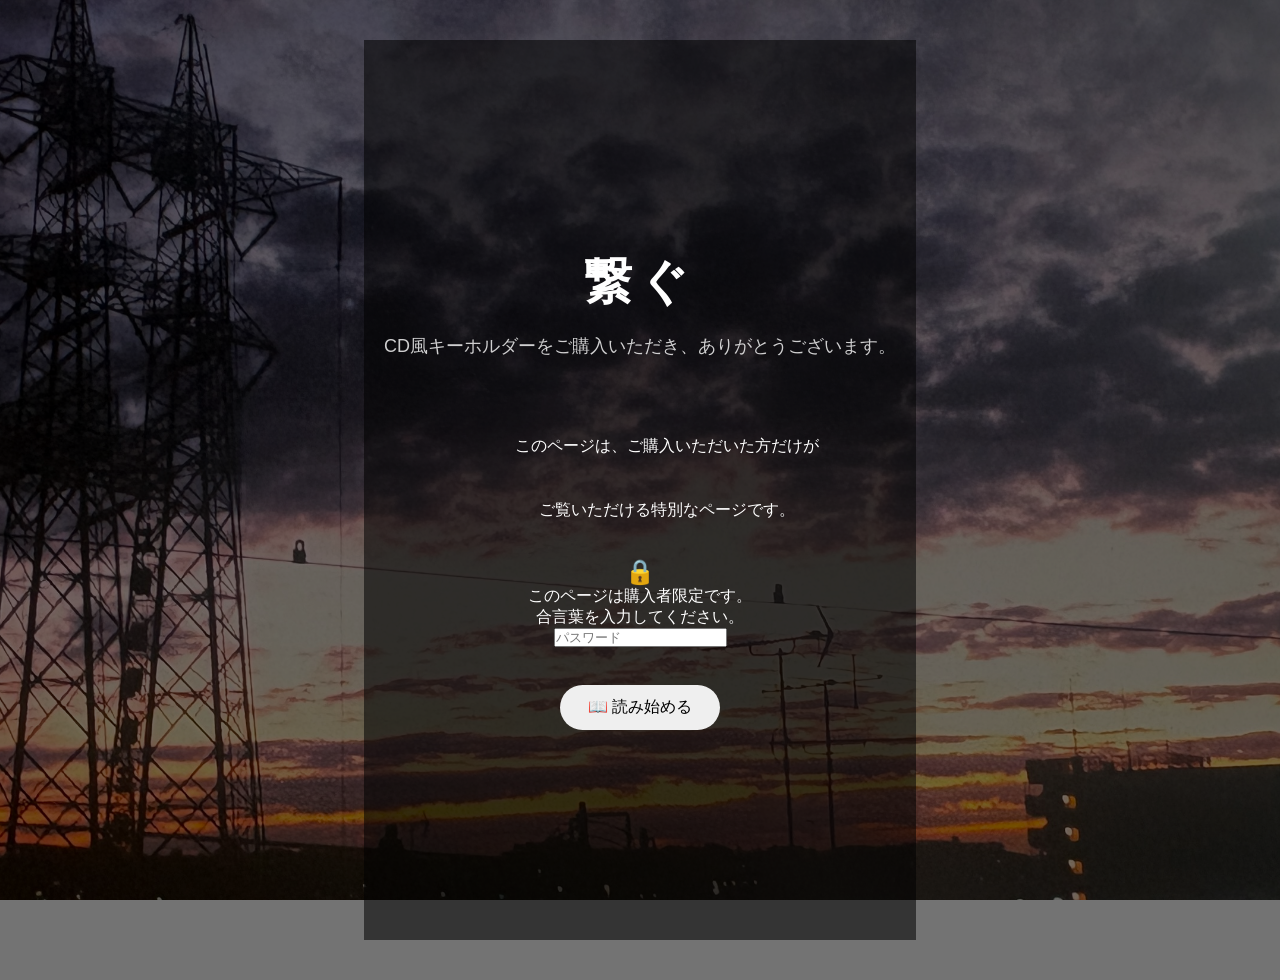
<file: index.html>
<!DOCTYPE html>
<html lang="ja">

<head>
    <meta charset="UTF-8">
    <meta name="viewport" content="width=device-width, initial-scale=1.0">
    <title>繋ぐ</title>
    <link rel="stylesheet" href="style.css">
</head>

<body>

<div class="overlay">

<div class="overlay">

    <div class="hero">

        <h1>繋ぐ</h1>

        <p class="subtitle">
            CD風キーホルダーをご購入いただき、ありがとうございます。
        </p>

        <p class="message">
            このページは、ご購入いただいた方だけが<br>
            ご覧いただける特別なページです。
        </p>

        <div class="password-box">

            <h2>🔒 </h2>

            <p>
                このページは購入者限定です。<br>
                合言葉を入力してください。
            </p>

            <input
                type="password"
                id="password"
                placeholder="パスワード">

            <br><br>

            <button onclick="checkPassword()">
                📖 読み始める
            </button>

        </div>

    </div>

</div>

<script src="script.js"></script>
</file>
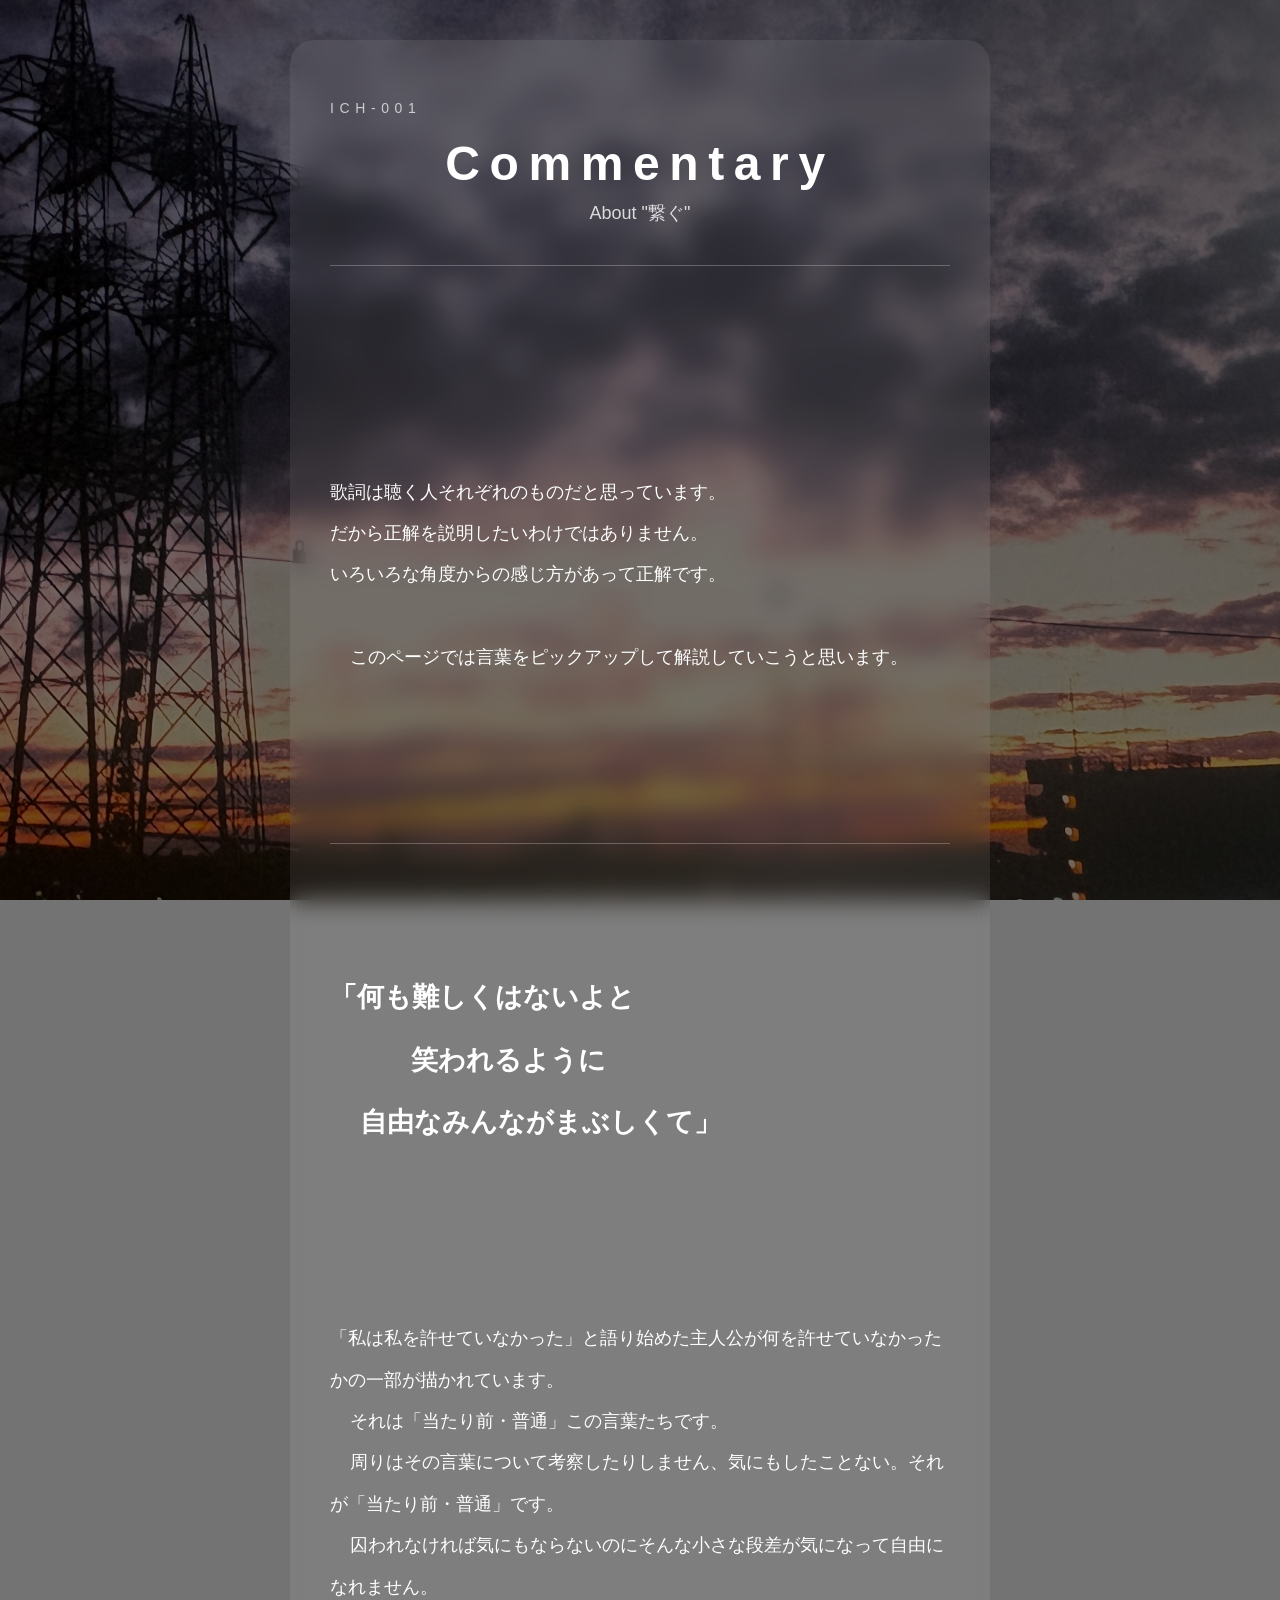
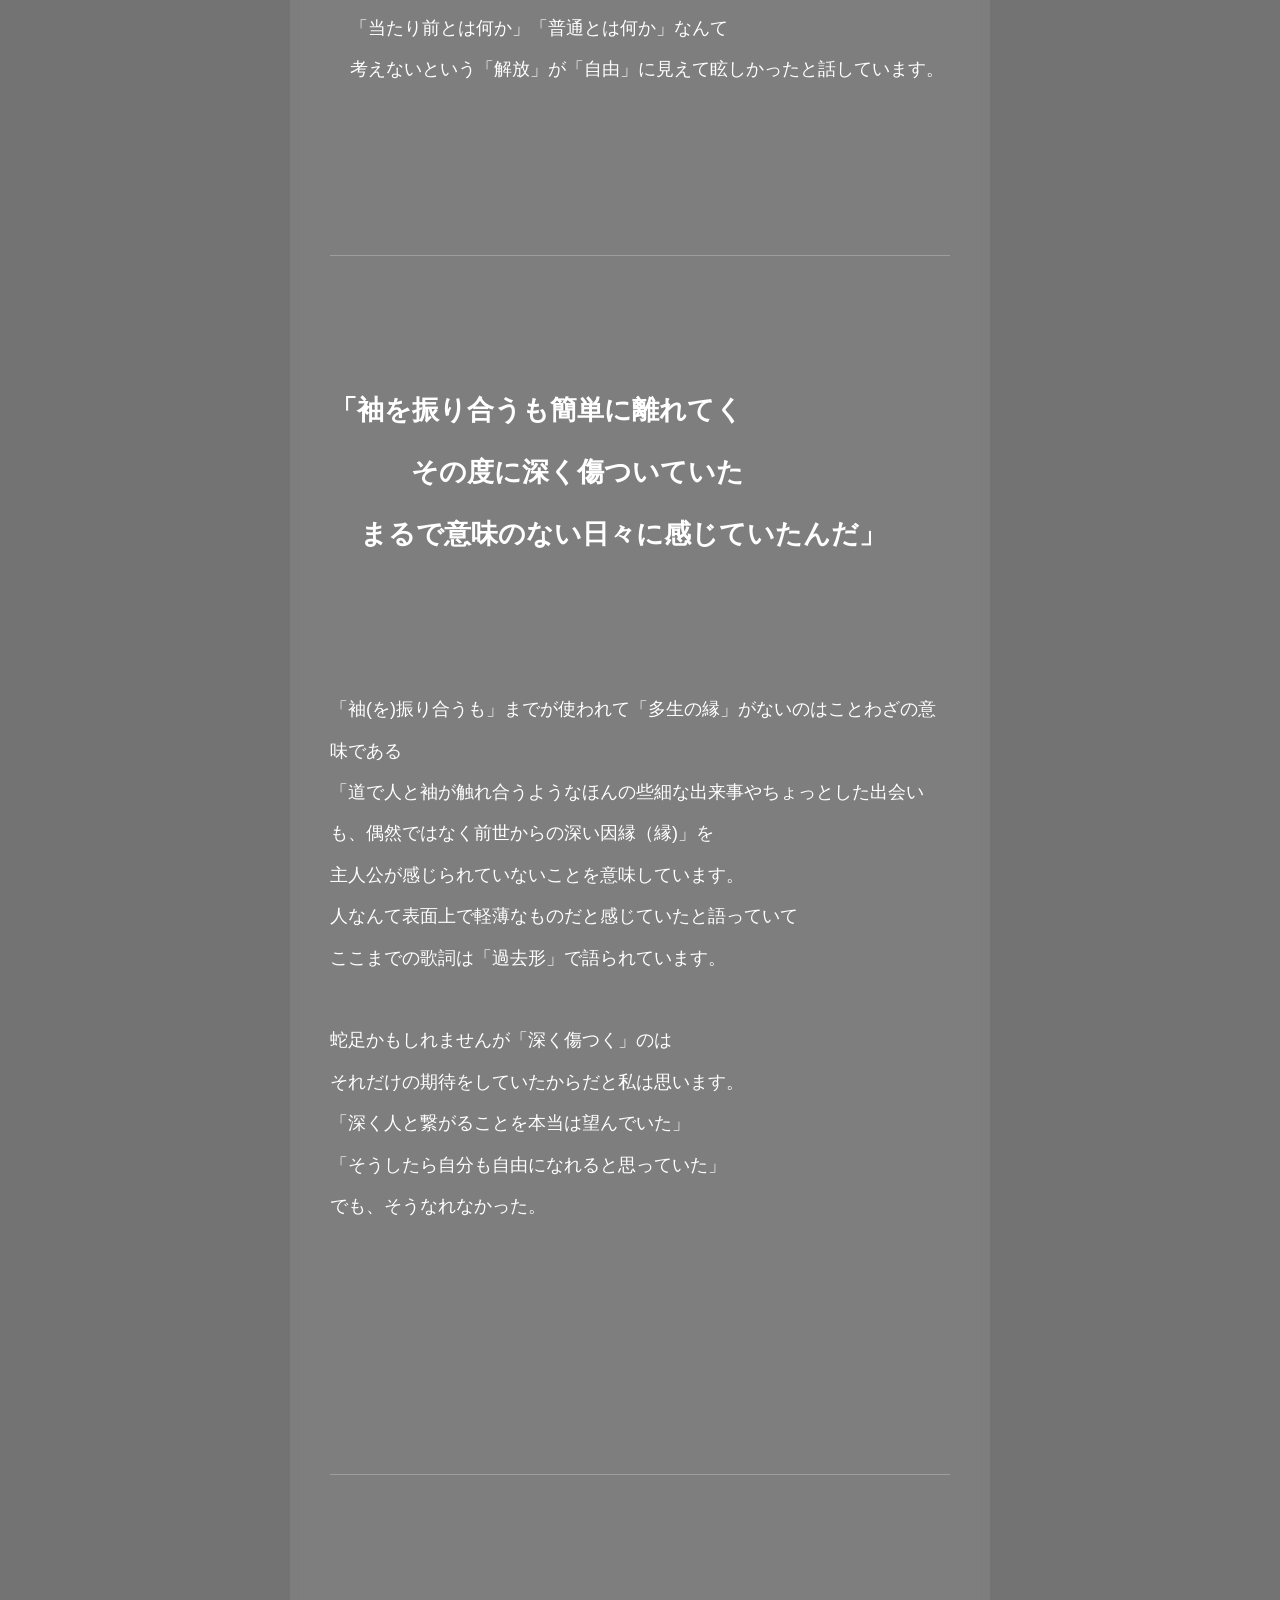
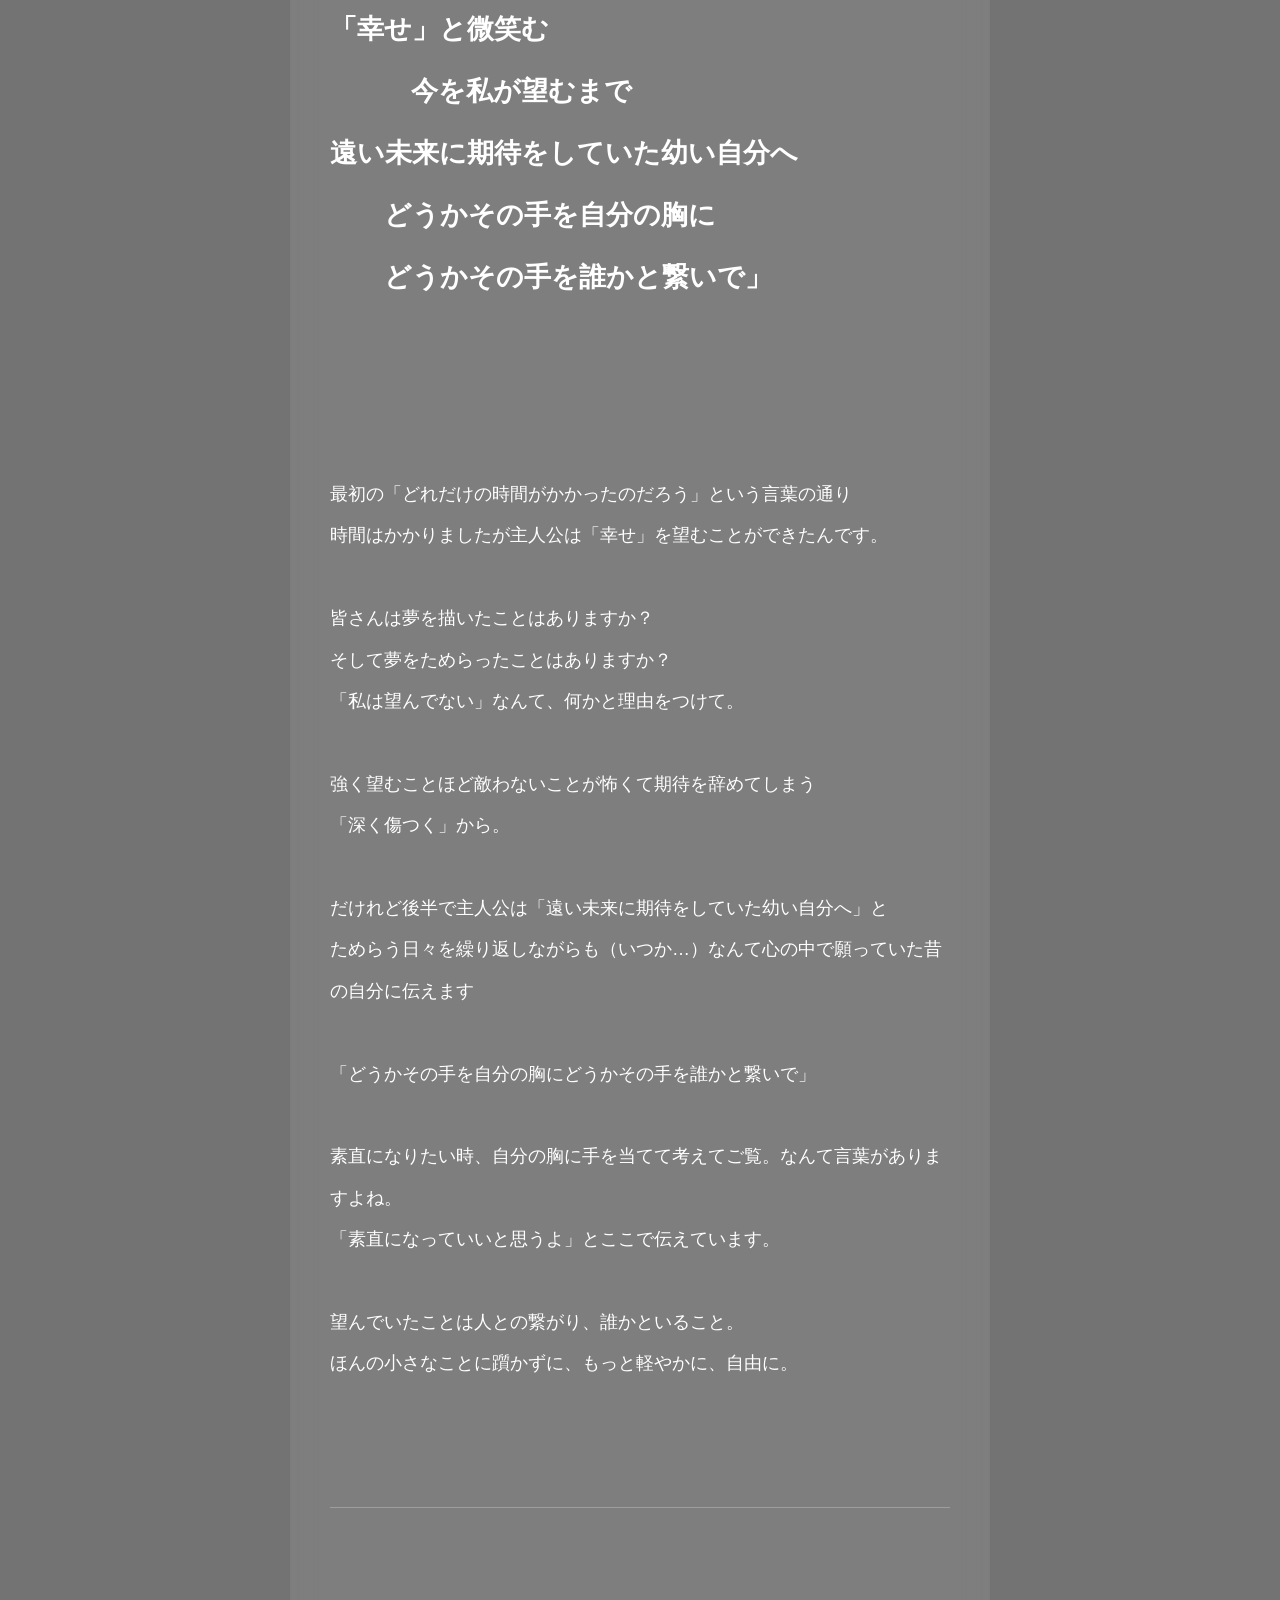
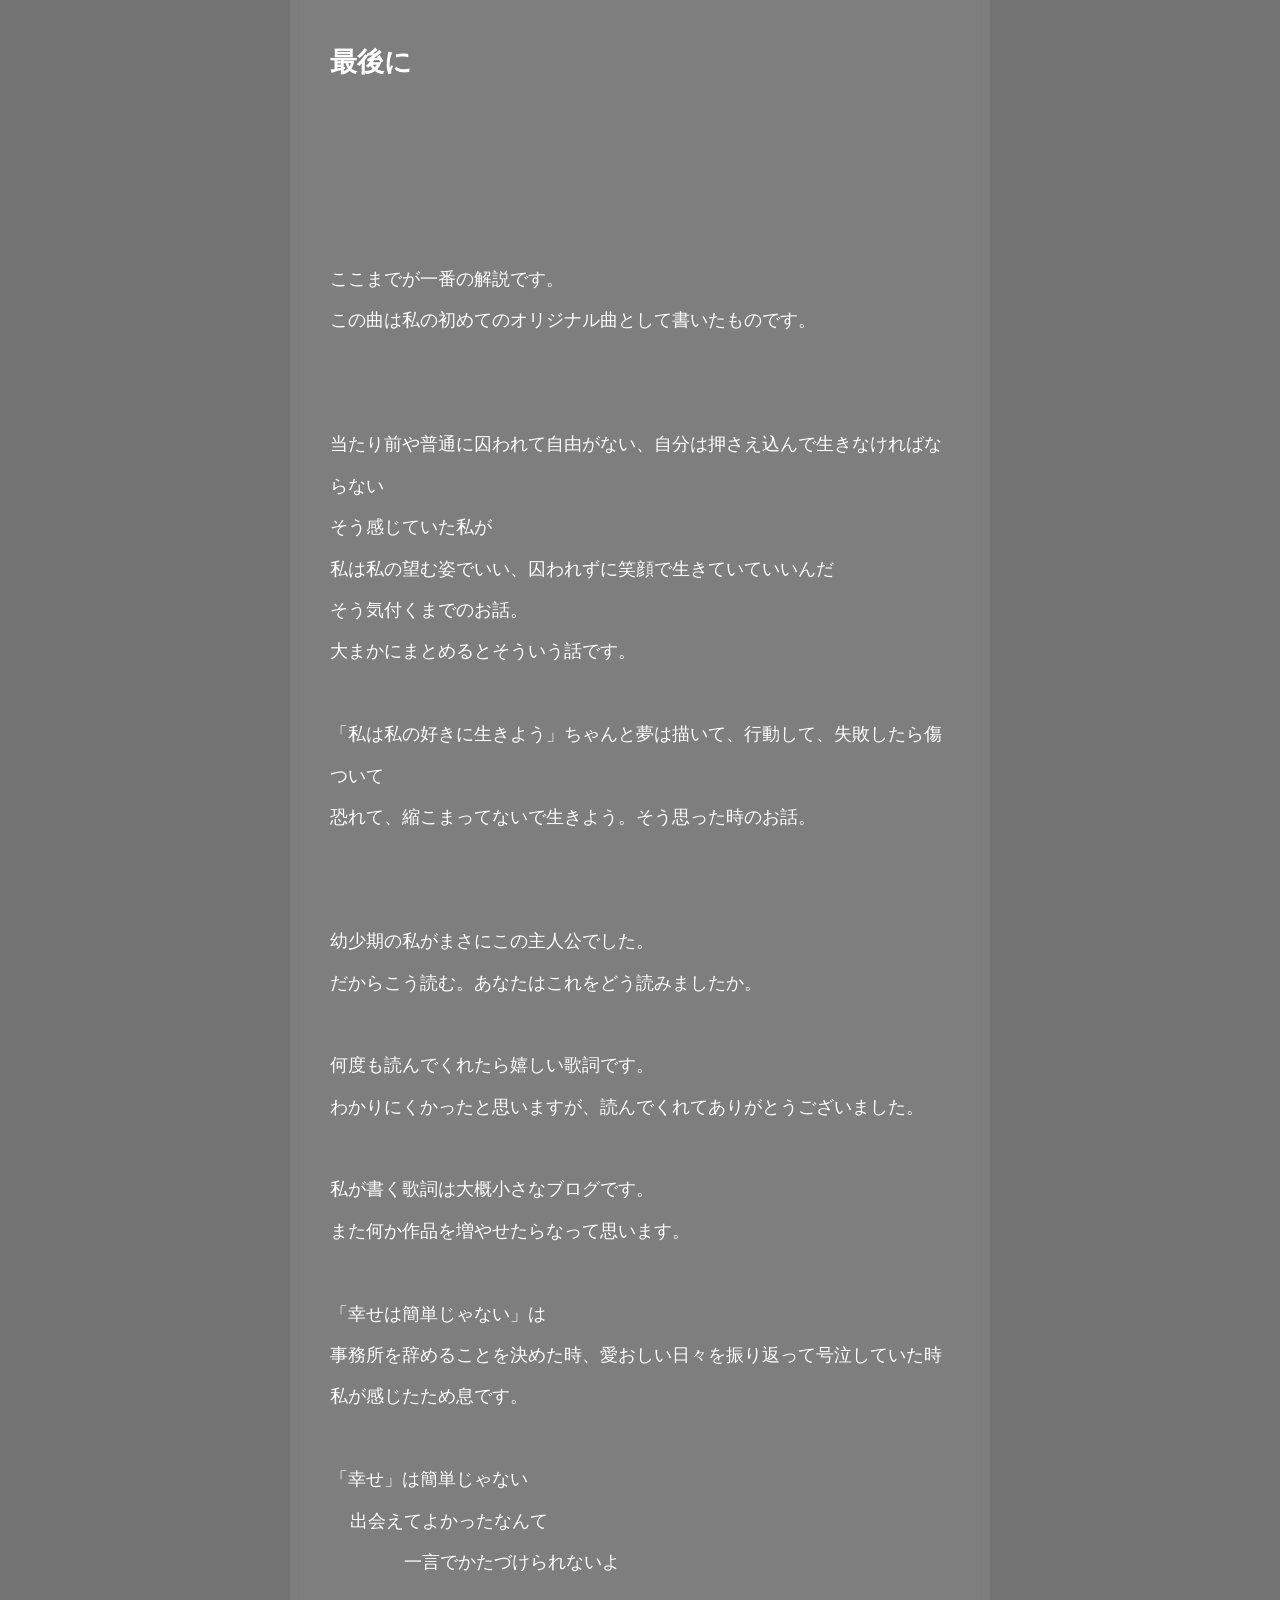
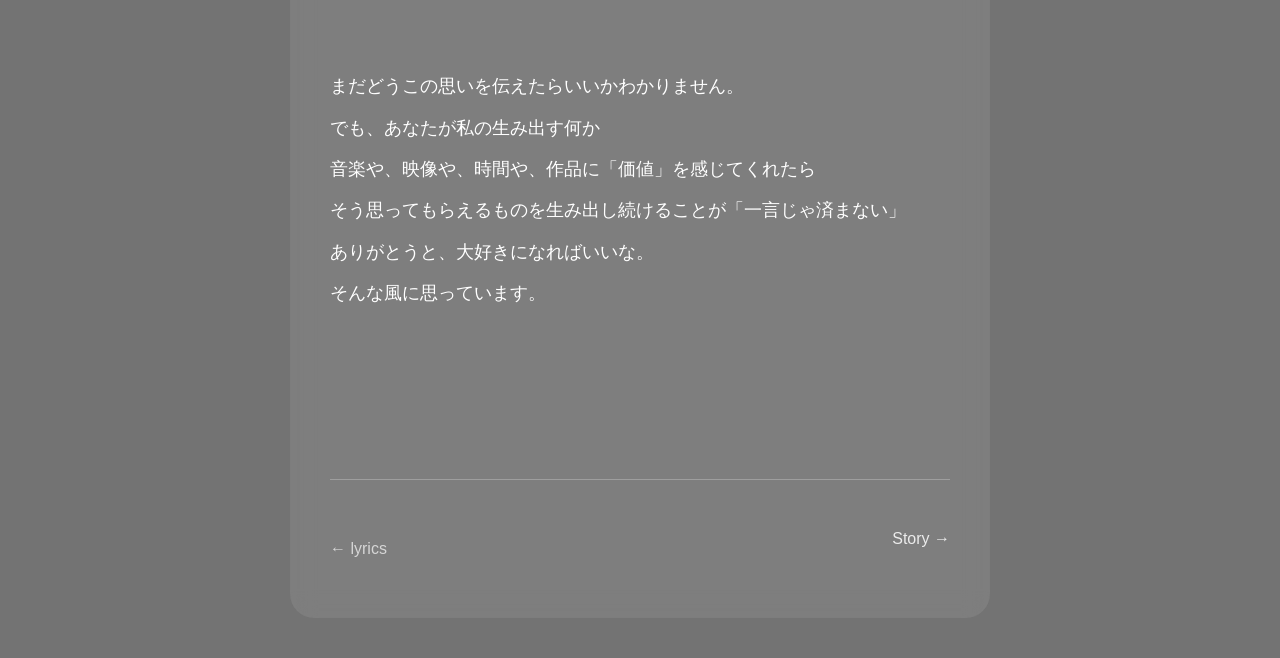
<file: kaisetsu.html>
<!DOCTYPE html>
<html lang="ja">

<head>
    <meta charset="UTF-8">
    <meta name="viewport" content="width=device-width, initial-scale=1.0">
    <title>歌詞解説</title>
    <link rel="stylesheet" href="style.css">
</head>

<body>

<div class="overlay">

<main class="book">

<p class="catalog">
ICH-001
</p>

<h1>Commentary</h1>

<p class="subtitle">
About "繋ぐ"
</p>

<hr>

<section class="story">

<p>

歌詞は聴く人それぞれのものだと思っています。
だから正解を説明したいわけではありません。
いろいろな角度からの感じ方があって正解です。

    このページでは言葉をピックアップして解説していこうと思います。

</p>

</section>

<hr>

<section class="story">

<h2>「何も難しくはないよと
　　　笑われるように
    自由なみんながまぶしくて」</h2>

<p>

「私は私を許せていなかった」と語り始めた主人公が何を許せていなかったかの一部が描かれています。
    それは「当たり前・普通」この言葉たちです。
    周りはその言葉について考察したりしません、気にもしたことない。それが「当たり前・普通」です。
    囚われなければ気にもならないのにそんな小さな段差が気になって自由になれません。
    「当たり前とは何か」「普通とは何か」なんて
    考えないという「解放」が「自由」に見えて眩しかったと話しています。

</p>

</section>

<hr>

<section class="story">

<h2>「袖を振り合うも簡単に離れてく
　　　その度に深く傷ついていた
    まるで意味のない日々に感じていたんだ」</h2>

<p>
「袖(を)振り合うも」までが使われて「多生の縁」がないのはことわざの意味である
「道で人と袖が触れ合うようなほんの些細な出来事やちょっとした出会いも、偶然ではなく前世からの深い因縁（縁)」を
主人公が感じられていないことを意味しています。
人なんて表面上で軽薄なものだと感じていたと語っていて
ここまでの歌詞は「過去形」で語られています。

蛇足かもしれませんが「深く傷つく」のは
それだけの期待をしていたからだと私は思います。
「深く人と繋がることを本当は望んでいた」
「そうしたら自分も自由になれると思っていた」
でも、そうなれなかった。
    


</p>

</section>

<hr>

<section class="story">

<h2>「幸せ」と微笑む
　　　今を私が望むまで
遠い未来に期待をしていた幼い自分へ
　　どうかその手を自分の胸に
　　どうかその手を誰かと繋いで」</h2>

<p>

最初の「どれだけの時間がかかったのだろう」という言葉の通り
時間はかかりましたが主人公は「幸せ」を望むことができたんです。

皆さんは夢を描いたことはありますか？
そして夢をためらったことはありますか？
「私は望んでない」なんて、何かと理由をつけて。

強く望むことほど敵わないことが怖くて期待を辞めてしまう
「深く傷つく」から。

だけれど後半で主人公は「遠い未来に期待をしていた幼い自分へ」と
ためらう日々を繰り返しながらも（いつか…）なんて心の中で願っていた昔の自分に伝えます
    
「どうかその手を自分の胸にどうかその手を誰かと繋いで」

素直になりたい時、自分の胸に手を当てて考えてご覧。なんて言葉がありますよね。
「素直になっていいと思うよ」とここで伝えています。

望んでいたことは人との繋がり、誰かといること。
ほんの小さなことに躓かずに、もっと軽やかに、自由に。
</p>

</section>

<hr>

<section class="story">

<h2>最後に</h2>

<p>

ここまでが一番の解説です。
この曲は私の初めてのオリジナル曲として書いたものです。

    
当たり前や普通に囚われて自由がない、自分は押さえ込んで生きなければならない
そう感じていた私が
私は私の望む姿でいい、囚われずに笑顔で生きていていいんだ
そう気付くまでのお話。
大まかにまとめるとそういう話です。

「私は私の好きに生きよう」ちゃんと夢は描いて、行動して、失敗したら傷ついて
恐れて、縮こまってないで生きよう。そう思った時のお話。


幼少期の私がまさにこの主人公でした。
だからこう読む。あなたはこれをどう読みましたか。

何度も読んでくれたら嬉しい歌詞です。
わかりにくかったと思いますが、読んでくれてありがとうございました。

私が書く歌詞は大概小さなブログです。
また何か作品を増やせたらなって思います。

「幸せは簡単じゃない」は
事務所を辞めることを決めた時、愛おしい日々を振り返って号泣していた時
私が感じたため息です。

「幸せ」は簡単じゃない
    出会えてよかったなんて
    　　　一言でかたづけられないよ
    

まだどうこの思いを伝えたらいいかわかりません。
でも、あなたが私の生み出す何か
音楽や、映像や、時間や、作品に「価値」を感じてくれたら
そう思ってもらえるものを生み出し続けることが「一言じゃ済まない」
ありがとうと、大好きになればいいな。
そんな風に思っています。
    
</p>

</section>

<hr>

<div class="page-nav">

<a class="back" href="lyrics.html">
← lyrics
</a>

<a class="next-button" href="story.html">
Story →
</a>

</div>
</main>

</div>

</body>

</html>
</file>
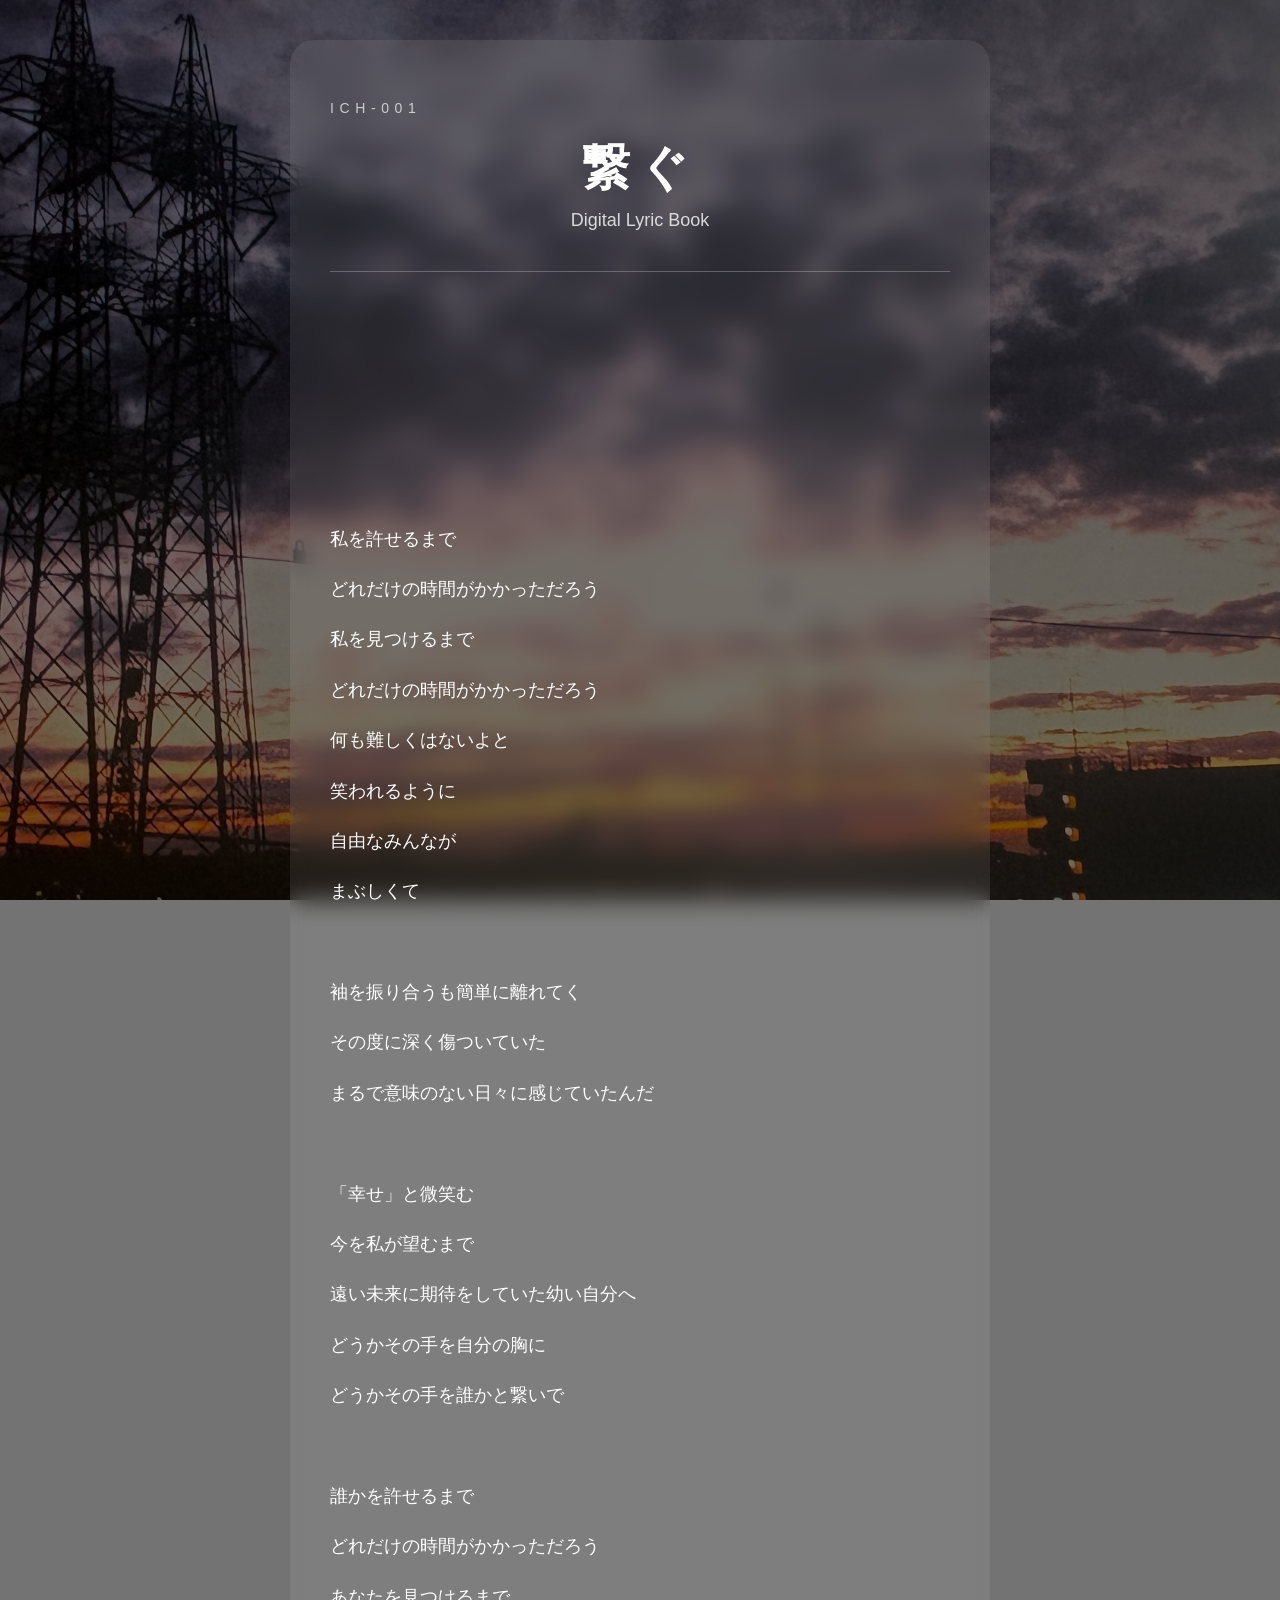
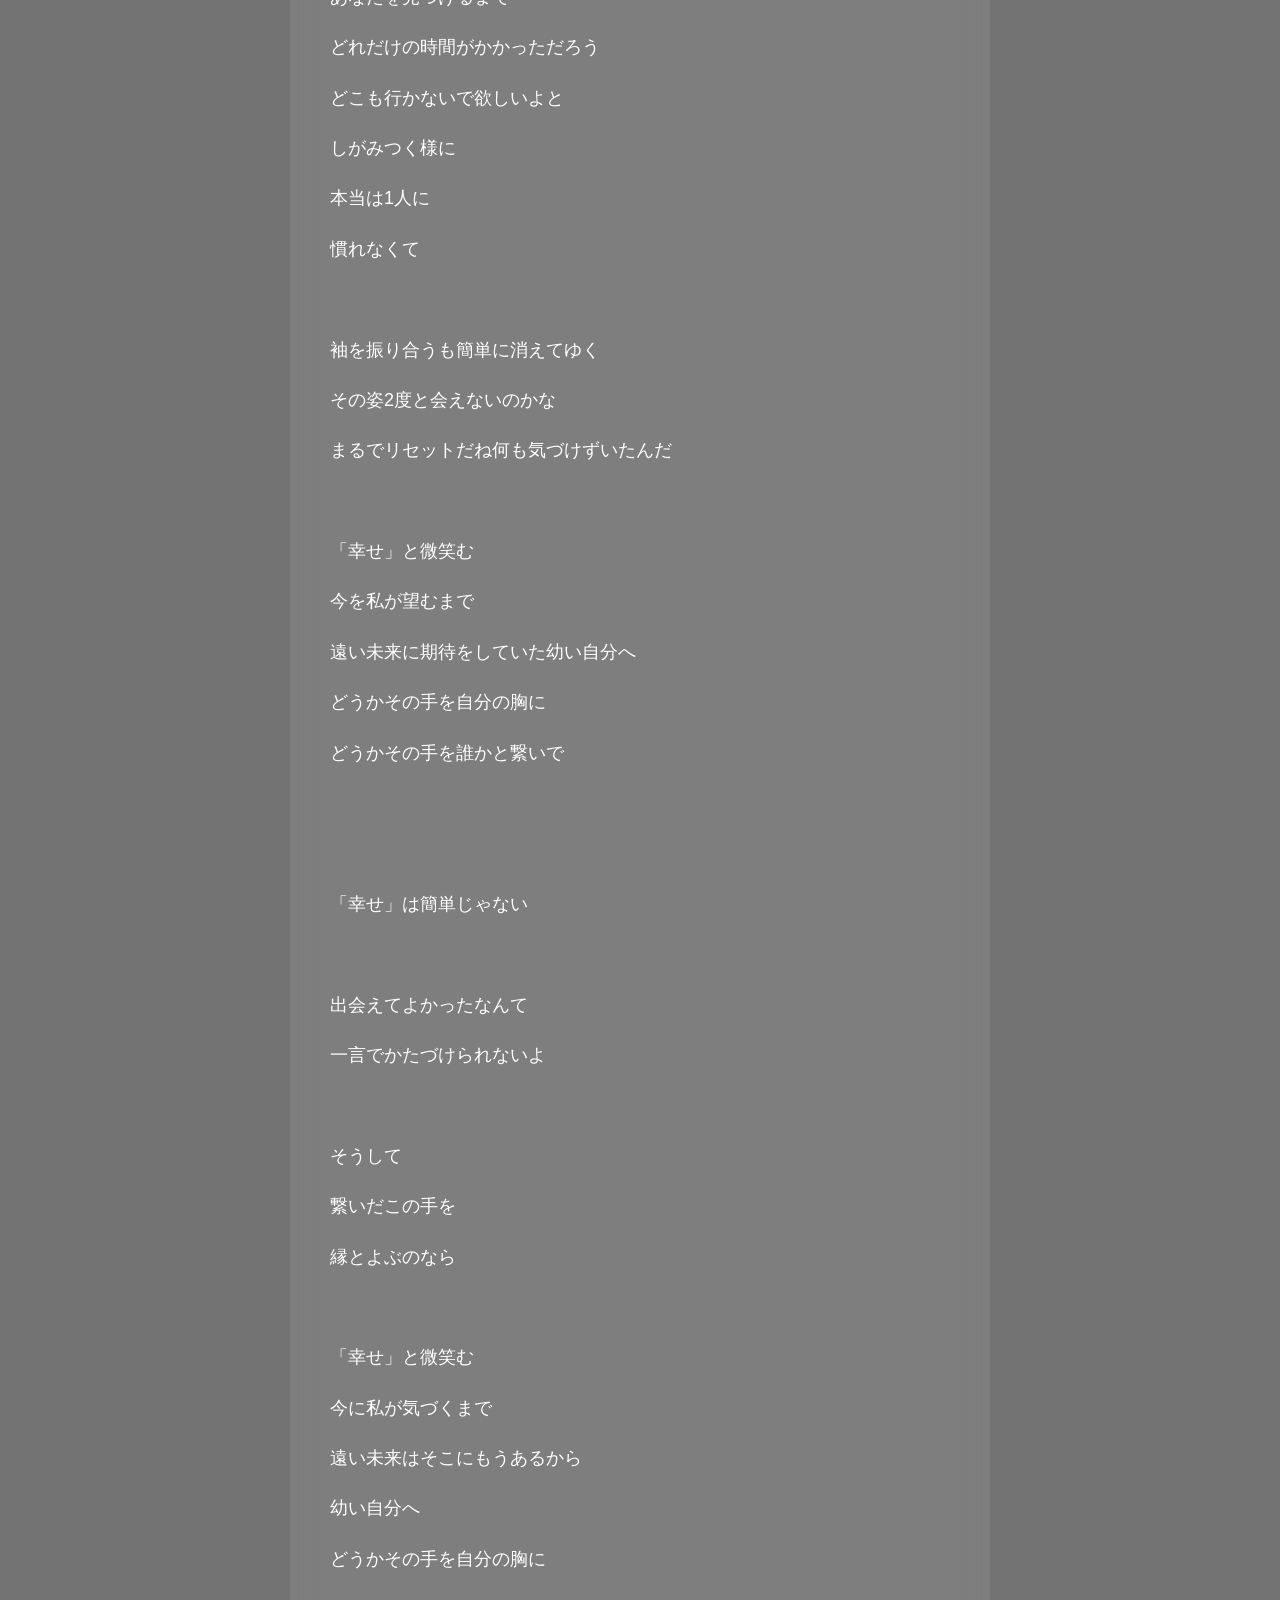
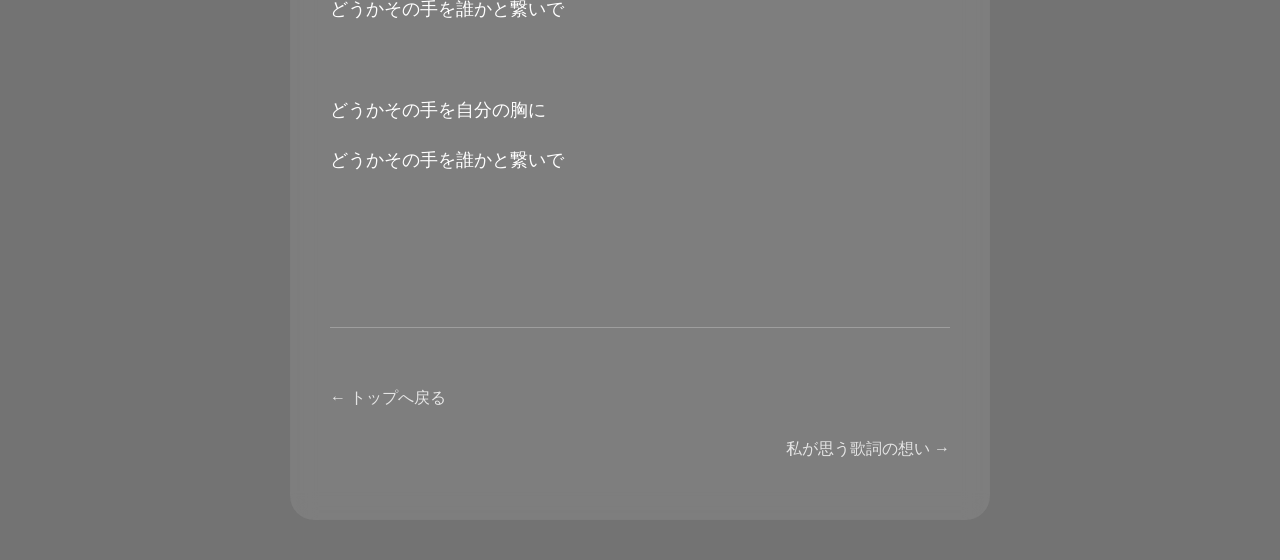
<file: lyrics.html>
<!DOCTYPE html>
<html lang="ja">
<head>

<meta charset="UTF-8">
<meta name="viewport" content="width=device-width, initial-scale=1.0">

<title>繋ぐ | Lyrics</title>

<link rel="stylesheet" href="style.css">

</head>

<body>

<div class="overlay">

<main class="book">

<p class="catalog">
ICH-001
</p>

<h1>繋ぐ</h1>

<p class="subtitle">
Digital Lyric Book
</p>

<hr>

<section class="lyrics">

<p>

私を許せるまで
どれだけの時間がかかっただろう
私を見つけるまで
どれだけの時間がかかっただろう
何も難しくはないよと
笑われるように
自由なみんなが
まぶしくて

袖を振り合うも簡単に離れてく
その度に深く傷ついていた
まるで意味のない日々に感じていたんだ

「幸せ」と微笑む
今を私が望むまで
遠い未来に期待をしていた幼い自分へ
どうかその手を自分の胸に
どうかその手を誰かと繋いで

誰かを許せるまで
どれだけの時間がかかっただろう
あなたを見つけるまで
どれだけの時間がかかっただろう
どこも行かないで欲しいよと
しがみつく様に
本当は1人に
慣れなくて

袖を振り合うも簡単に消えてゆく
その姿2度と会えないのかな
まるでリセットだね何も気づけずいたんだ

「幸せ」と微笑む
今を私が望むまで
遠い未来に期待をしていた幼い自分へ
どうかその手を自分の胸に
どうかその手を誰かと繋いで


「幸せ」は簡単じゃない

出会えてよかったなんて
一言でかたづけられないよ

そうして
繋いだこの手を
縁とよぶのなら

「幸せ」と微笑む
今に私が気づくまで
遠い未来はそこにもうあるから
幼い自分へ
どうかその手を自分の胸に
どうかその手を誰かと繋いで

どうかその手を自分の胸に
どうかその手を誰かと繋いで
</p>

</section>

<hr>

<a class="back" href="index.html">
← トップへ戻る
</a>

<a class="next" href="kaisetsu.html">
私が思う歌詞の想い →
</a>

</main>

</div>

</body>

</html>
</file>
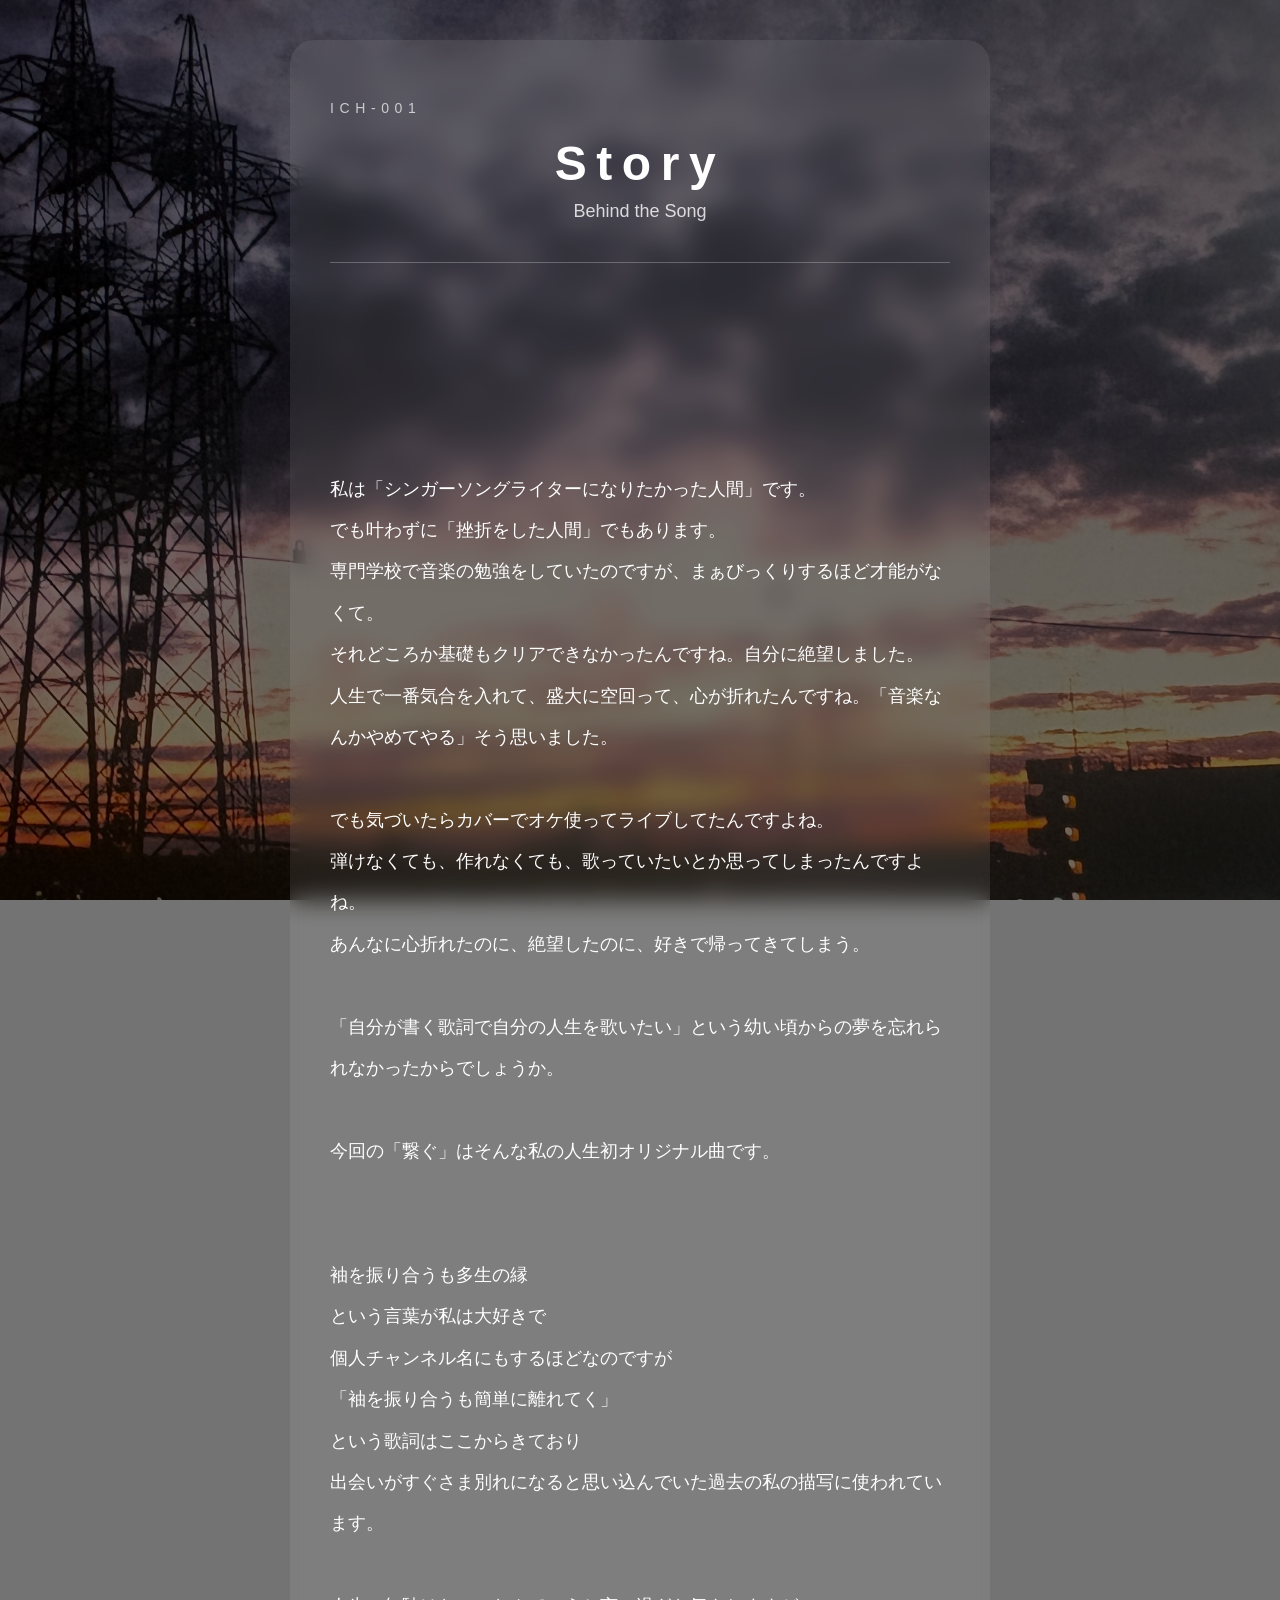
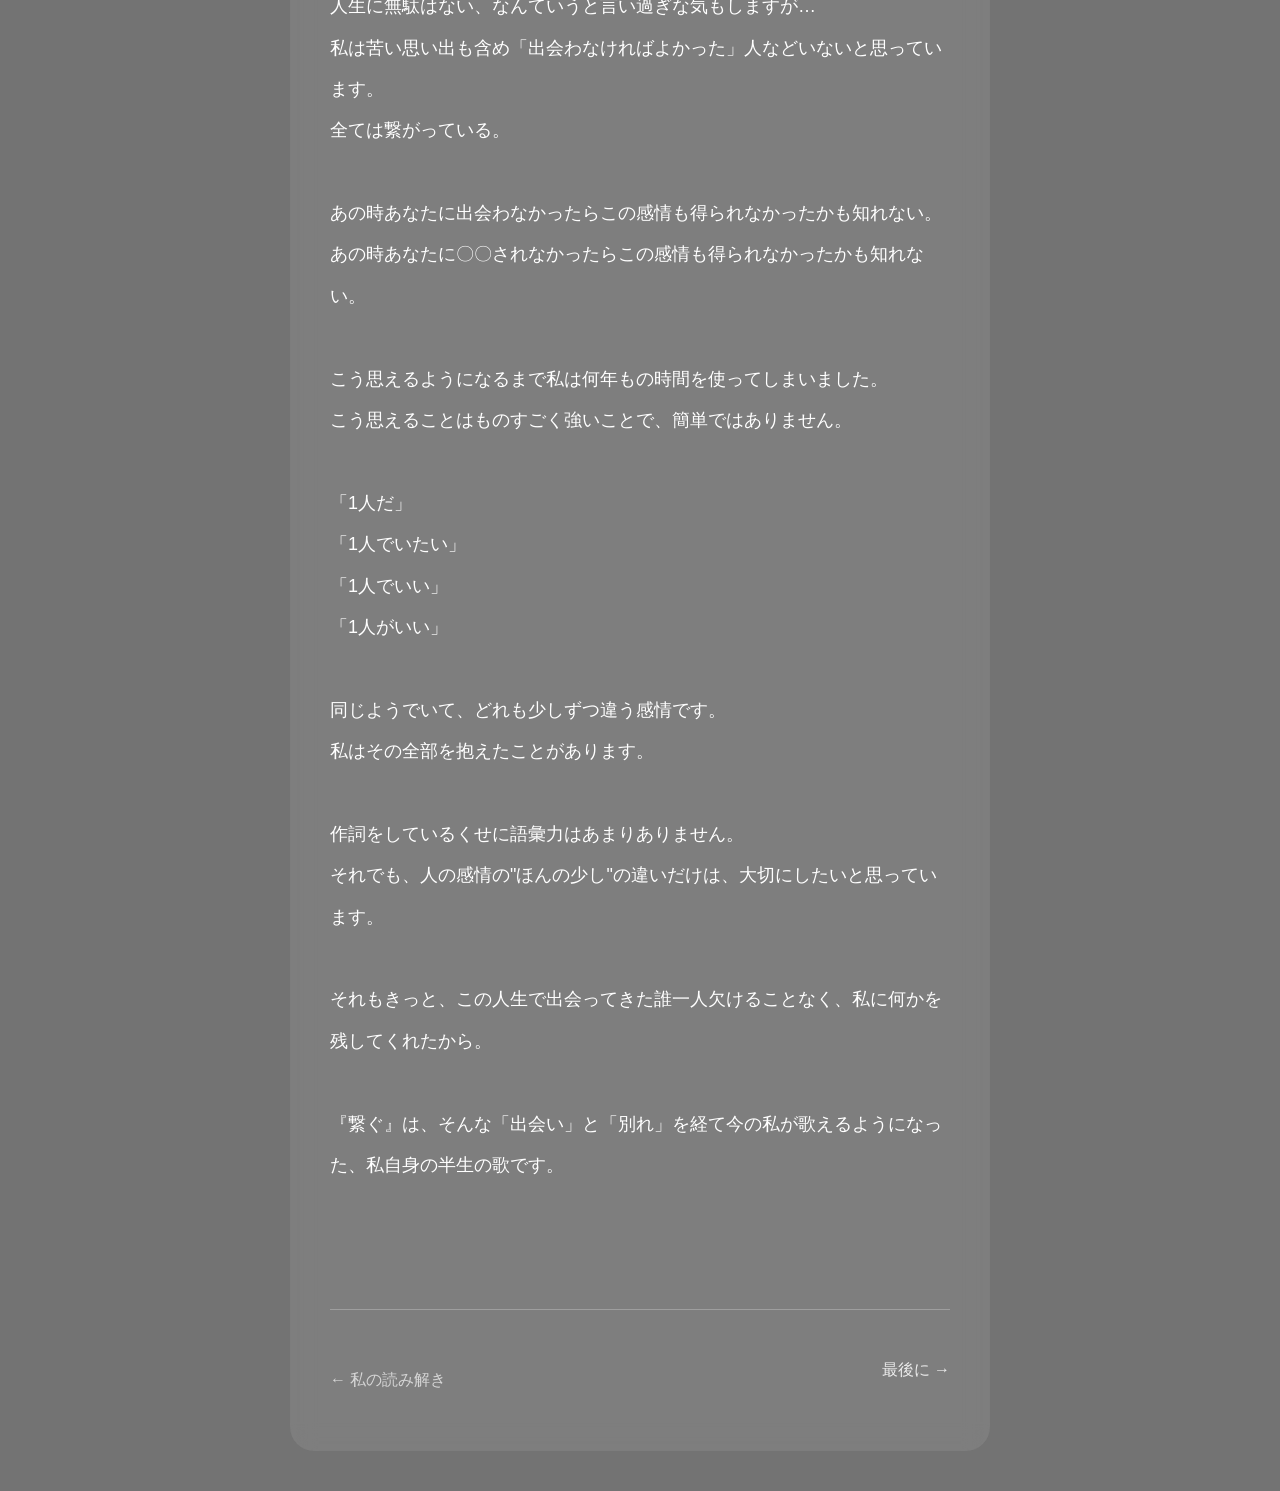
<file: story.html>
<!DOCTYPE html>
<html lang="ja">

<head>
    <meta charset="UTF-8">
    <meta name="viewport" content="width=device-width, initial-scale=1.0">
    <title>制作秘話</title>
    <link rel="stylesheet" href="style.css">
</head>

<body>

<div class="overlay">

<main class="book">

<p class="catalog">
ICH-001
</p>

<h1>Story</h1>

<p class="subtitle">
Behind the Song
</p>

<hr>

<section class="story">

<p>

私は「シンガーソングライターになりたかった人間」です。
でも叶わずに「挫折をした人間」でもあります。
専門学校で音楽の勉強をしていたのですが、まぁびっくりするほど才能がなくて。
それどころか基礎もクリアできなかったんですね。自分に絶望しました。
人生で一番気合を入れて、盛大に空回って、心が折れたんですね。「音楽なんかやめてやる」そう思いました。

でも気づいたらカバーでオケ使ってライブしてたんですよね。
弾けなくても、作れなくても、歌っていたいとか思ってしまったんですよね。
あんなに心折れたのに、絶望したのに、好きで帰ってきてしまう。

「自分が書く歌詞で自分の人生を歌いたい」という幼い頃からの夢を忘れられなかったからでしょうか。

今回の「繋ぐ」はそんな私の人生初オリジナル曲です。

    
袖を振り合うも多生の縁
という言葉が私は大好きで
個人チャンネル名にもするほどなのですが
「袖を振り合うも簡単に離れてく」
という歌詞はここからきており
出会いがすぐさま別れになると思い込んでいた過去の私の描写に使われています。

人生に無駄はない、なんていうと言い過ぎな気もしますが…
私は苦い思い出も含め「出会わなければよかった」人などいないと思っています。
全ては繋がっている。

あの時あなたに出会わなかったらこの感情も得られなかったかも知れない。
あの時あなたに〇〇されなかったらこの感情も得られなかったかも知れない。

こう思えるようになるまで私は何年もの時間を使ってしまいました。
こう思えることはものすごく強いことで、簡単ではありません。

「1人だ」
「1人でいたい」
「1人でいい」
「1人がいい」

同じようでいて、どれも少しずつ違う感情です。
私はその全部を抱えたことがあります。

作詞をしているくせに語彙力はあまりありません。
それでも、人の感情の"ほんの少し"の違いだけは、大切にしたいと思っています。

それもきっと、この人生で出会ってきた誰一人欠けることなく、私に何かを残してくれたから。

『繋ぐ』は、そんな「出会い」と「別れ」を経て今の私が歌えるようになった、私自身の半生の歌です。
</p>

</section>


 <hr>

<div class="page-nav">

    <a class="back" href="kaisetsu.html">
        ← 私の読み解き
    </a>

    <a href="thanks.html">
       最後に →
    </a>

</div>

</main>

</div>

</body>

</html>
</file>
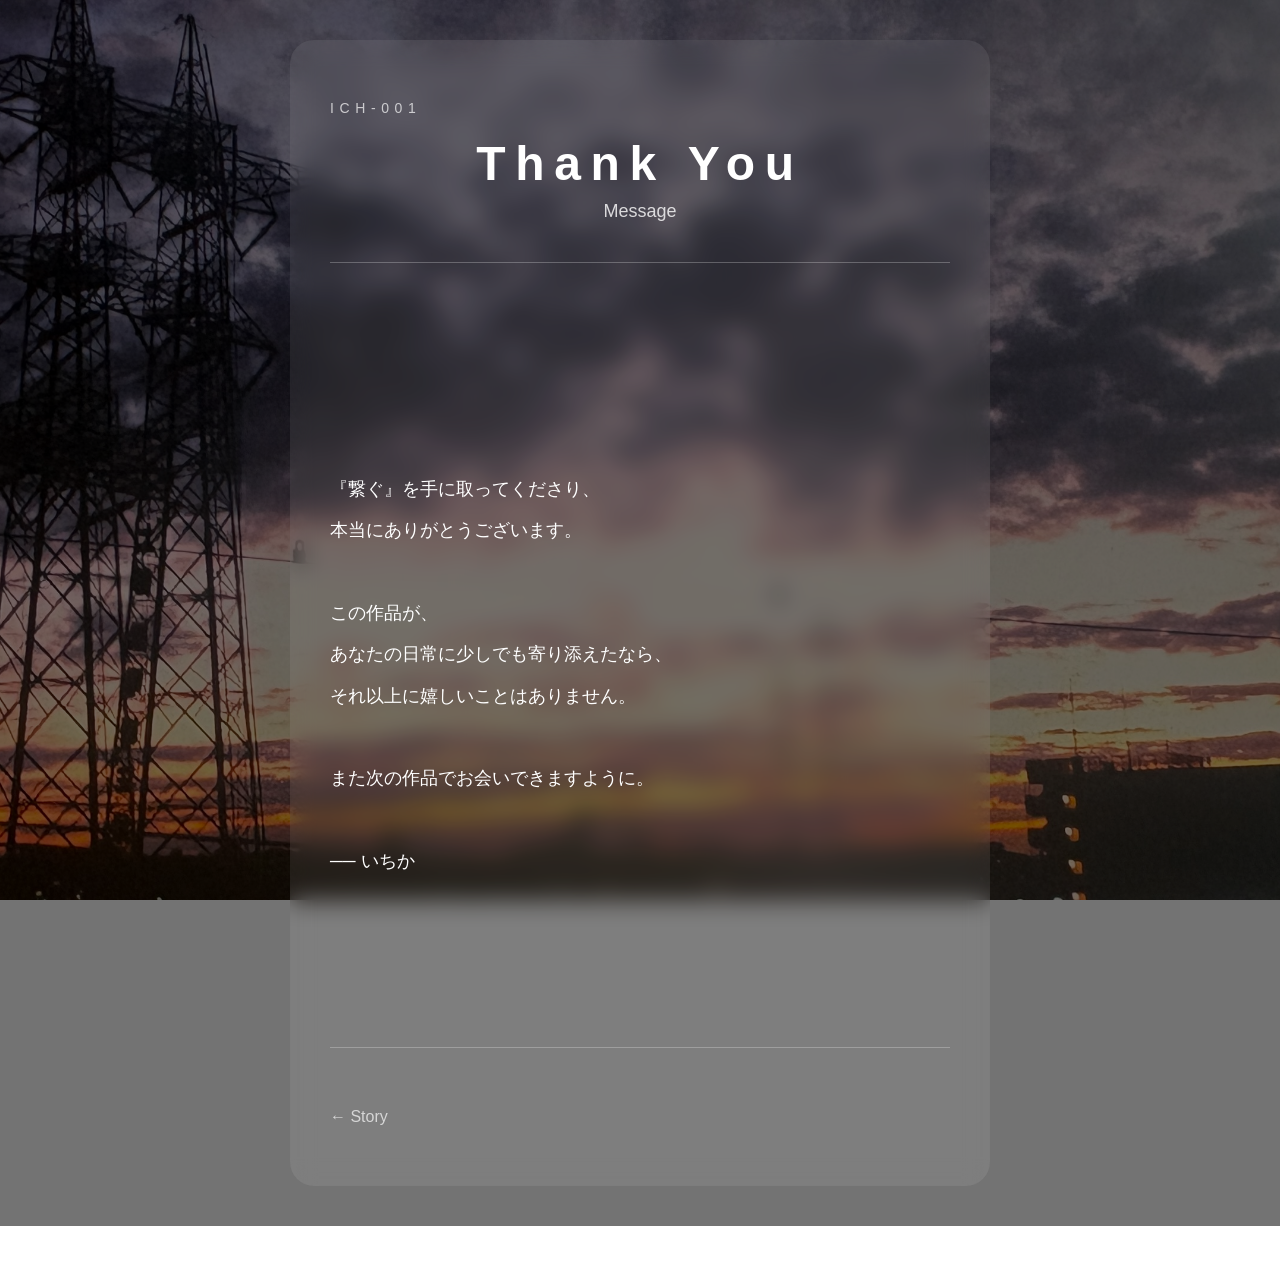
<file: thanks.html>
<!DOCTYPE html>
<html lang="ja">

<head>
    <meta charset="UTF-8">
    <meta name="viewport" content="width=device-width, initial-scale=1.0">
    <title>Thank You</title>

    <link rel="stylesheet" href="style.css">
</head>

<body>

<div class="overlay">

<main class="book">

<p class="catalog">
ICH-001
</p>

<h1>Thank You</h1>

<p class="subtitle">
Message
</p>

<hr>

<section class="story">

<p>

『繋ぐ』を手に取ってくださり、
本当にありがとうございます。

この作品が、
あなたの日常に少しでも寄り添えたなら、
それ以上に嬉しいことはありません。

また次の作品でお会いできますように。

── いちか

</p>

</section>

<hr>

<div class="page-nav">

    <a class="back" href="story.html">
        ← Story
    </a>

</div>

</main>

</div>

</body>
</html>
<p style="text-align:center; margin-top:40px; opacity:0.7;">
End
</p>
</file>
<file: style.css>
*{
    margin:0;
    padding:0;
    box-sizing:border-box;
}

body{
    font-family:"Hiragino Sans","Yu Gothic",sans-serif;

    background-image:url("images/sunset.jpg");
    background-size:cover;
    background-position:center;
    background-attachment:fixed;

    min-height:100vh;

    color:white;
}

.overlay{
    min-height:100vh;

    background:rgba(0,0,0,.55);

    display:flex;
    justify-content:center;
    align-items:center;

    padding:40px 20px;
}

.hero{
    text-align:center;
    max-width:700px;
}

.hero h1{
    font-size:48px;
    margin-bottom:20px;
    letter-spacing:.15em;
}

.subtitle{
    font-size:18px;
    opacity:.8;
    margin-bottom:40px;
}

.message{
    line-height:2;
    white-space:pre-wrap;
}

button{
    padding:12px 28px;
    border:none;
    border-radius:999px;
    cursor:pointer;
    font-size:16px;
    margin-top:20px;
}

.book{

    max-width:700px;
    width:100%;

    background:rgba(255,255,255,.08);

    backdrop-filter:blur(12px);

    padding:60px 40px;

    border-radius:24px;

    text-align:left;
}

.catalog{

    letter-spacing:.4em;

    font-size:14px;

    opacity:.7;

    margin-bottom:20px;
}

.book h1{

    text-align:center;

    font-size:48px;

    letter-spacing:.2em;

    margin-bottom:10px;
}

.book .subtitle{

    text-align:center;

    margin-bottom:40px;

    opacity:.8;
}

.book hr{

    border:none;

    border-top:1px solid rgba(255,255,255,.25);

    margin:40px 0;
}

.lyrics{

    line-height:2.8;

    font-size:18px;

    white-space:pre-wrap;
}

.story{

    line-height:2.3;

    font-size:18px;

    white-space:pre-wrap;
}

.next{

    display:block;

    text-align:right;

    text-decoration:none;

    color:white;

    margin-top:30px;

    opacity:.8;
}

.next:hover{

    opacity:1;
}

.back{
    display:inline-block;
    margin-top:20px;
    color:white;
    text-decoration:none;
    opacity:0.8;
    transition:0.3s;
}

.back:hover{
    opacity:1;
}
/* フェードイン */

.hero,
.book{

    opacity: 0;

    transform: translateY(20px);

    animation: fadeIn 1.2s ease forwards;

}

@keyframes fadeIn{

    from{

        opacity:0;

        transform:translateY(20px);

    }

    to{

        opacity:1;

        transform:translateY(0);

    }

}
.page-nav {
    display: flex;
    justify-content: space-between;
    align-items: center;
    margin-top: 40px;
}

.page-nav a {
    color: rgba(255,255,255,0.85);
    text-decoration: none;
}

.page-nav a:hover {
    color: #ffffff;
}
</file>
